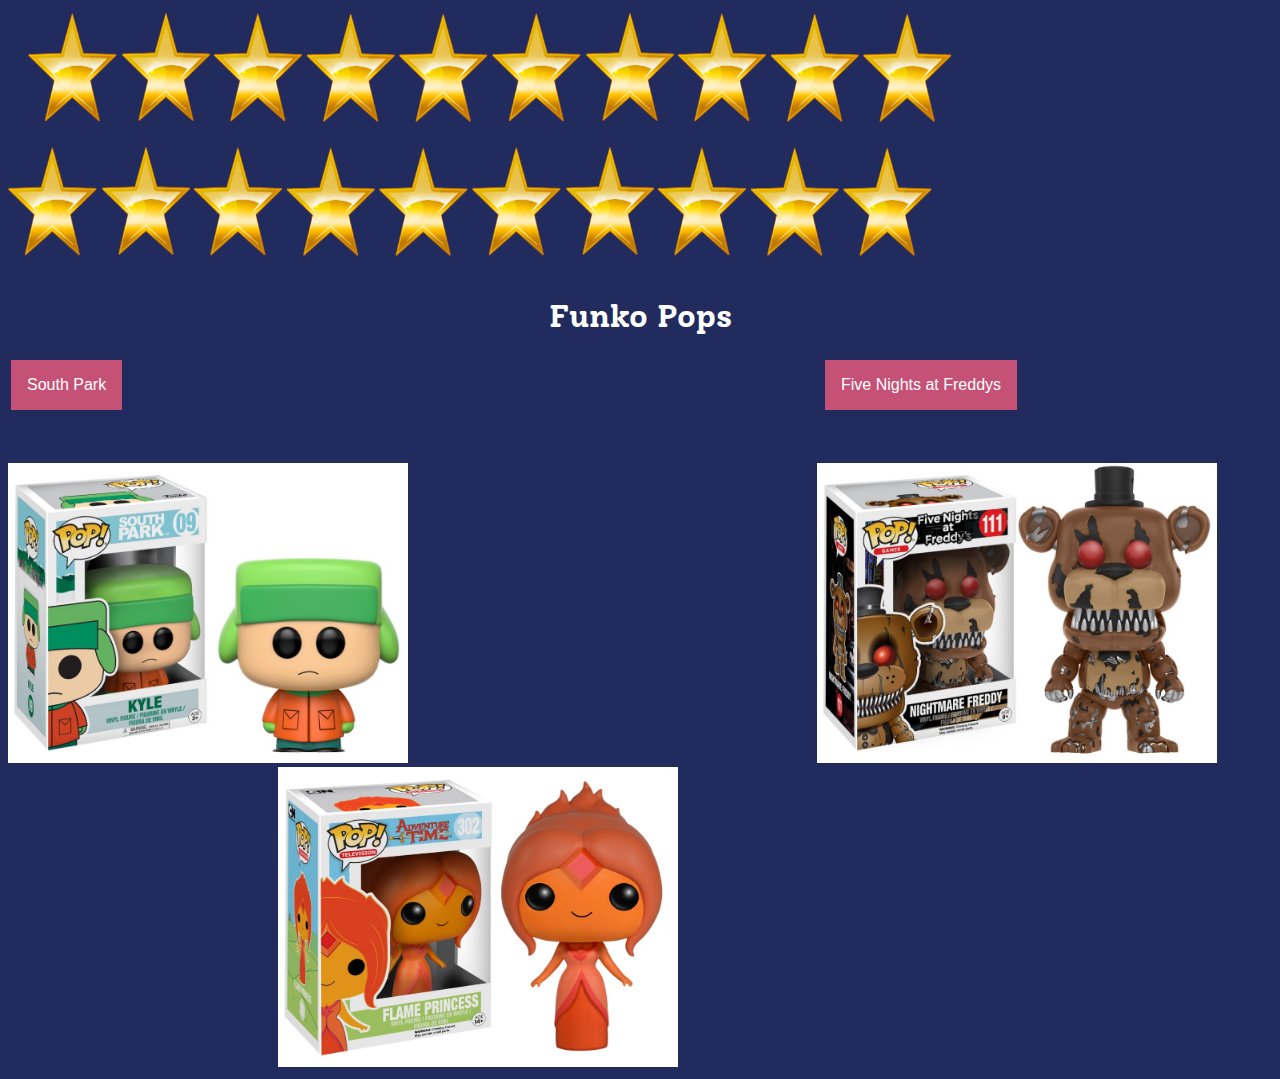
<file: index.html>
<!DOCTYPE html>
<html lang="en" dir="ltr">
  <head>
    <meta charset="utf-8">
    <title>Funko Pops</title>
    <link rel="stylesheet" href="css/style.css">
      <link href="https://fonts.googleapis.com/css?family=Solway&display=swap" rel="stylesheet">
  </head>
  <body>
      <img class="star marg" src="img/star.jpg" alt="">
        <img class="star" src="img/star.jpg" alt="">
          <img class="star" src="img/star.jpg" alt="">
            <img class="star" src="img/star.jpg" alt="">
      <h1 class="f" class="r">Funko Pops</h1>
    <table>
      <tr>
    <td>
      <div class="dropdown">
        <button class="dropbtn">South Park</button>
        <div class="dropdown-content">
          <a href="stan.html" target="_blank">Stan Marsh</a>
          <a href="eric.html" target="_blank">Eric Cartman</a>
          <a href="kenny.html" target="_blank">Kenny McCormick</a>
          <a href="kyle.html" target="_blank">Kyle Broflovski</a>
        </div>
      </div>
    </td>
    <td>
      <div class="dropdown">
        <button class="dropbtn">Five Nights at Freddys</button>
        <div class="dropdown-content">
          <a href="chi.html" target="_blank">Chica</a>
          <a href="bon.html" target="_blank">Bonnie</a>
          <a href="fox.html" target="_blank">Foxy</a>
          <a href="fred.html" target="_blank">Freddy</a>
        </div>
      </div>
    </td>
      <td>
        <div class="dropdown">
          <button class="dropbtn">Adventure Time Princesses</button>
          <div class="dropdown-content">
            <a href="lumpy.html" target="_blank">Lumpy Space Princess</a>
            <a href="bubble.html" target="_blank">Princess Bubblegum</a>
            <a href="marc.html" target="_blank">Marceline The Vampire Queen</a>
            <a href="flame.html" target="_blank">Flame Princess</a>
          </div>
        </div>
      </td>
      </tr>
    </table>
      <img class="fun" src="img/kyle.jpg" alt="">
      <img class="five" src="img/fred.jpg" alt="">
      <img class="flame" src="img/flame.jpg" alt="">
  </body>
</html>
</file>
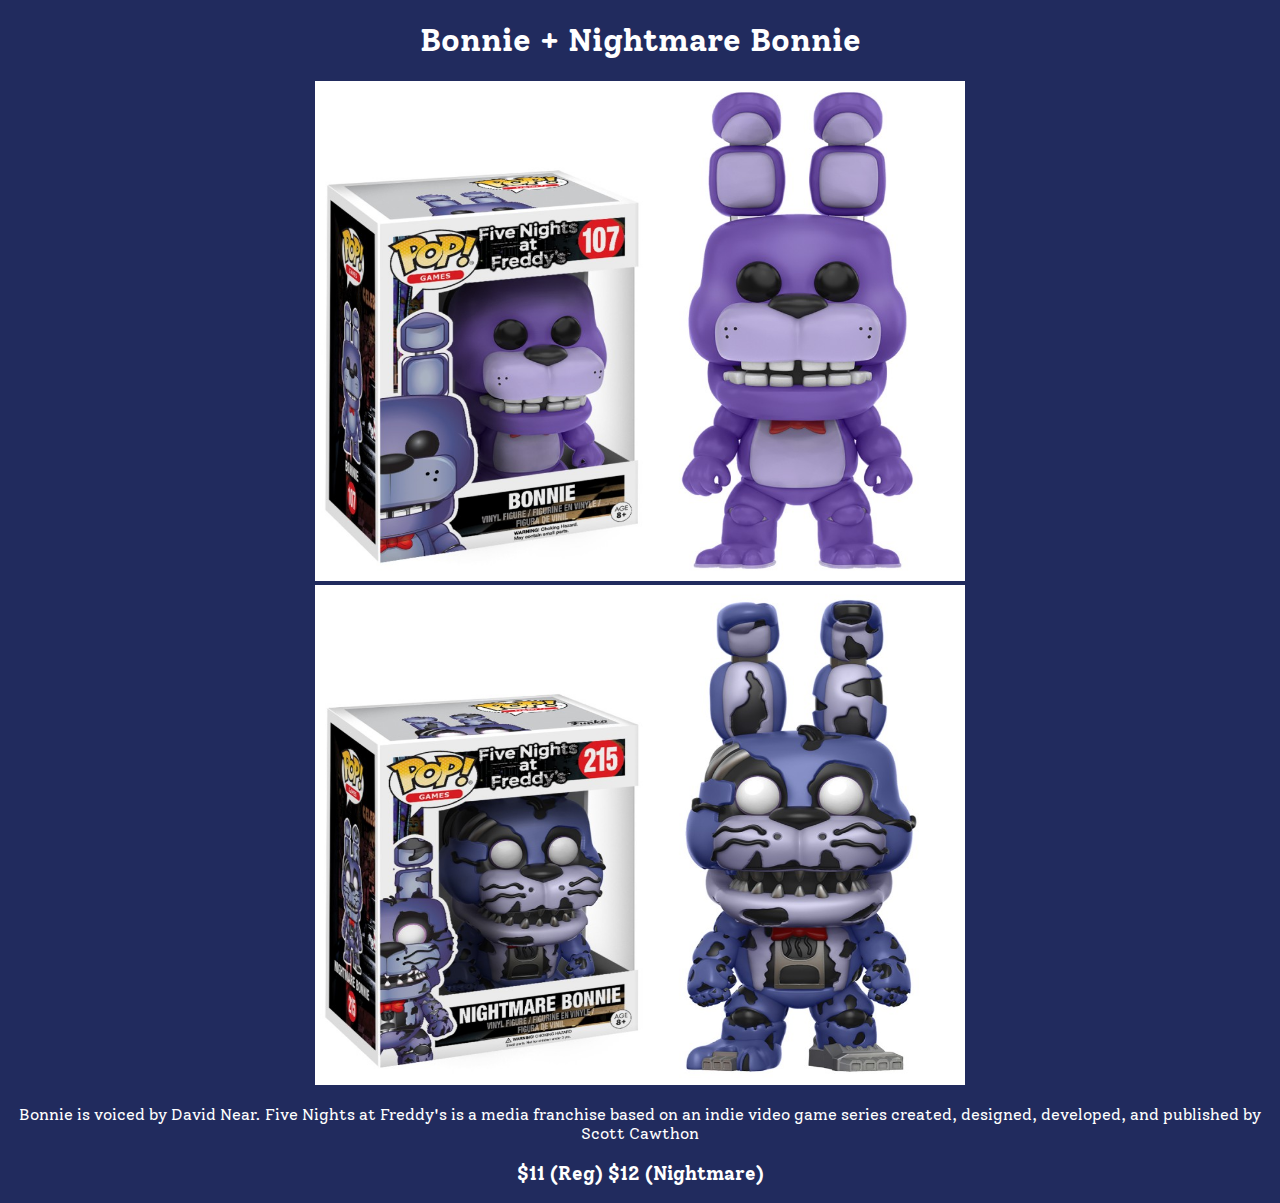
<file: bon.html>
<!DOCTYPE html>
<html lang="en" dir="ltr">
  <head>
    <meta charset="utf-8">
    <title>Bonnie</title>
    <link rel="stylesheet" href="css/style.css">
      <link href="https://fonts.googleapis.com/css?family=Solway&display=swap" rel="stylesheet">
  </head>
  <body class="s">
    <h1 class="f">Bonnie + Nightmare Bonnie</h1>
    <img class="stan" src="img/bon.jpg" alt="">
    <img class="stan" src="img/nbonnie.jpg" alt="">
    <p class="f">Bonnie is voiced by David Near. Five Nights
      at Freddy's is a media franchise based on an
      indie video game series created, designed, developed,
      and published by Scott Cawthon</p>
    <h3 class="f">$11 (Reg) $12 (Nightmare)</h3>
  </body>
</html>
</file>
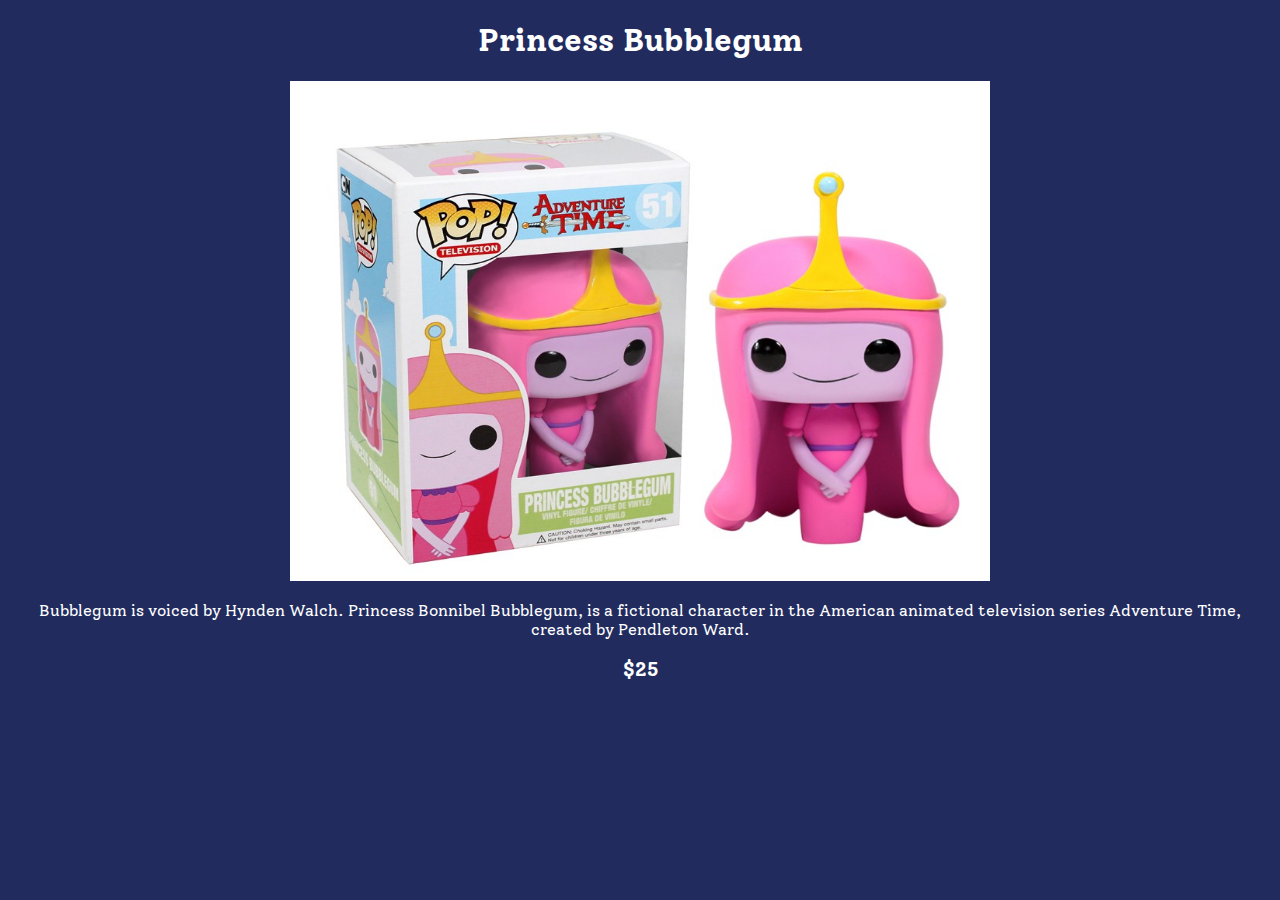
<file: bubble.html>
<!DOCTYPE html>
<html lang="en" dir="ltr">
  <head>
    <meta charset="utf-8">
    <title>Princess Bubblegum</title>
    <link rel="stylesheet" href="css/style.css">
      <link href="https://fonts.googleapis.com/css?family=Solway&display=swap" rel="stylesheet">
  </head>
  <body class="s">
    <h1 class="f">Princess Bubblegum</h1>
    <img class="adven" src="img/bubble.jpg" alt="">
    <p class="f">Bubblegum is voiced by Hynden Walch.
      Princess Bonnibel Bubblegum, is a fictional character
      in the American animated television series Adventure Time,
      created by Pendleton Ward.</p>
    <h3 class="f">$25</h3>
  </body>
</html>
</file>
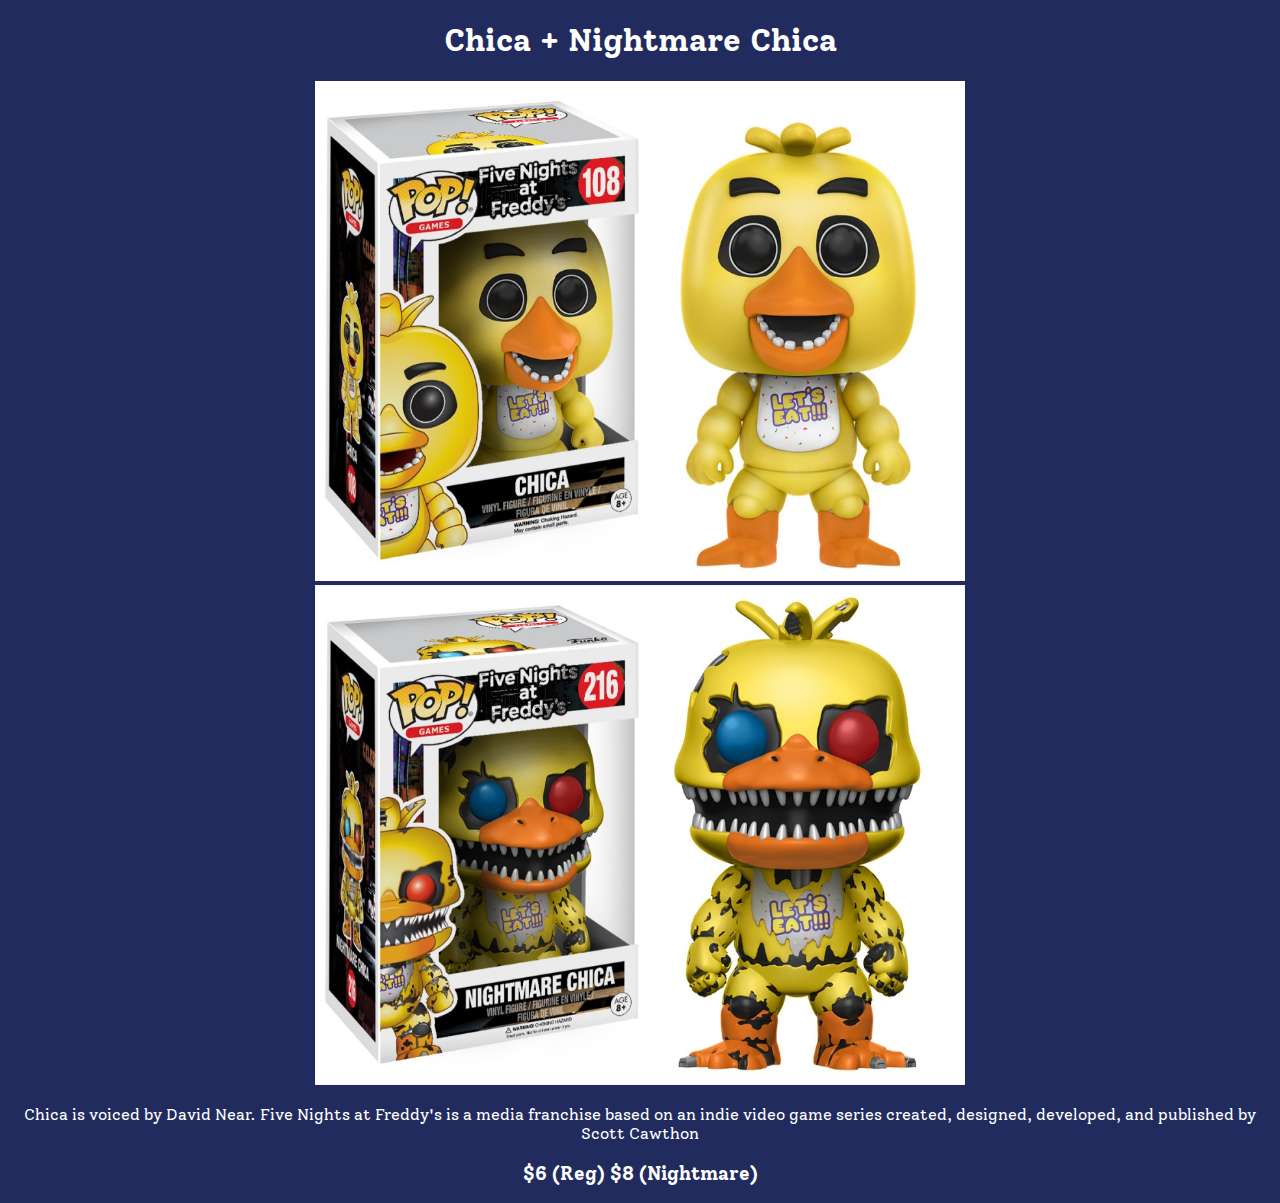
<file: chi.html>
<!DOCTYPE html>
<html lang="en" dir="ltr">
  <head>
    <meta charset="utf-8">
    <title>Chica</title>
    <link rel="stylesheet" href="css/style.css">
      <link href="https://fonts.googleapis.com/css?family=Solway&display=swap" rel="stylesheet">
  </head>
  <body class="s">
    <h1 class="f">Chica + Nightmare Chica</h1>
    <img class="stan" src="img/chica.jpg" alt="">
    <img class="stan" src="img/nchica.jpg" alt="">
    <p class="f">Chica is voiced by David Near. Five Nights
      at Freddy's is a media franchise based on an
      indie video game series created, designed, developed,
      and published by Scott Cawthon</p>
    <h3 class="f">$6 (Reg)  $8 (Nightmare)</h3>
  </body>
</html>
</file>
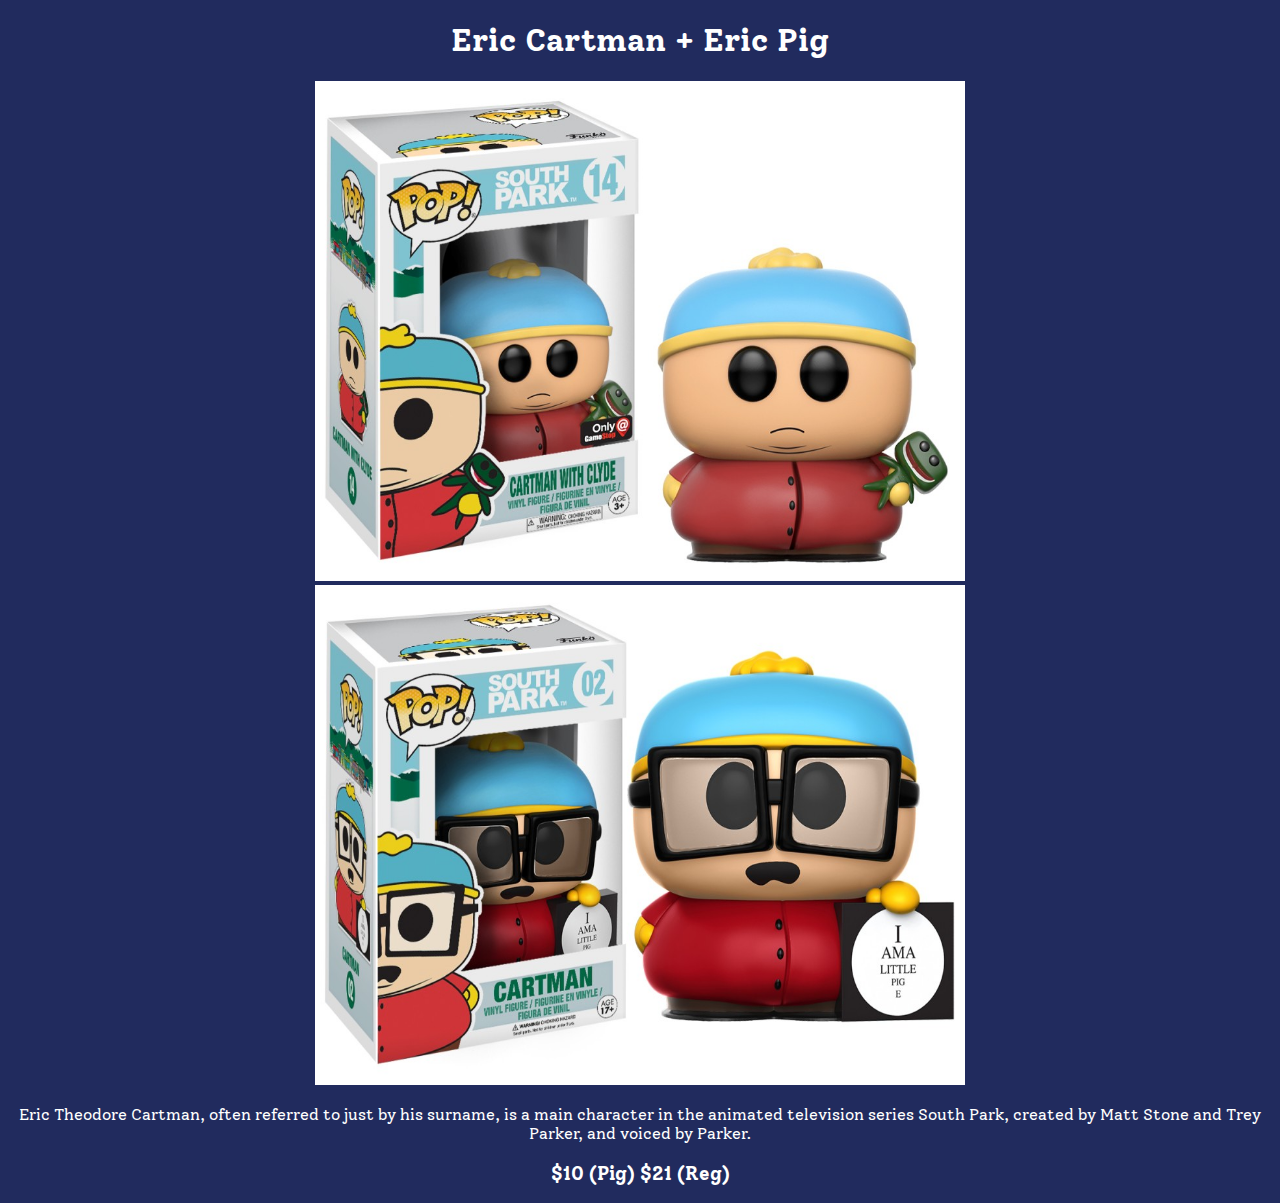
<file: eric.html>
<!DOCTYPE html>
<html lang="en" dir="ltr">
  <head>
    <meta charset="utf-8">
    <link rel="stylesheet" href="css/style.css">
    <link href="https://fonts.googleapis.com/css?family=Solway&display=swap" rel="stylesheet">
    <title>Eric Cartman</title>
  </head>
  <body class="s" >
    <h1 class="f" >Eric Cartman + Eric Pig</h1>
    <img class="stan" src="img/cartman.jpg" alt="">
    <img class="stan" src="img/pigc.jpg" alt="">
    <p class="f" >Eric Theodore Cartman, often referred to
      just by his surname, is a main character in the
      animated television series South Park, created by
      Matt Stone and Trey Parker, and voiced by Parker.</p>
      <h3 class="f" >$10 (Pig) $21 (Reg)</h3>
  </body>
</html>
</file>
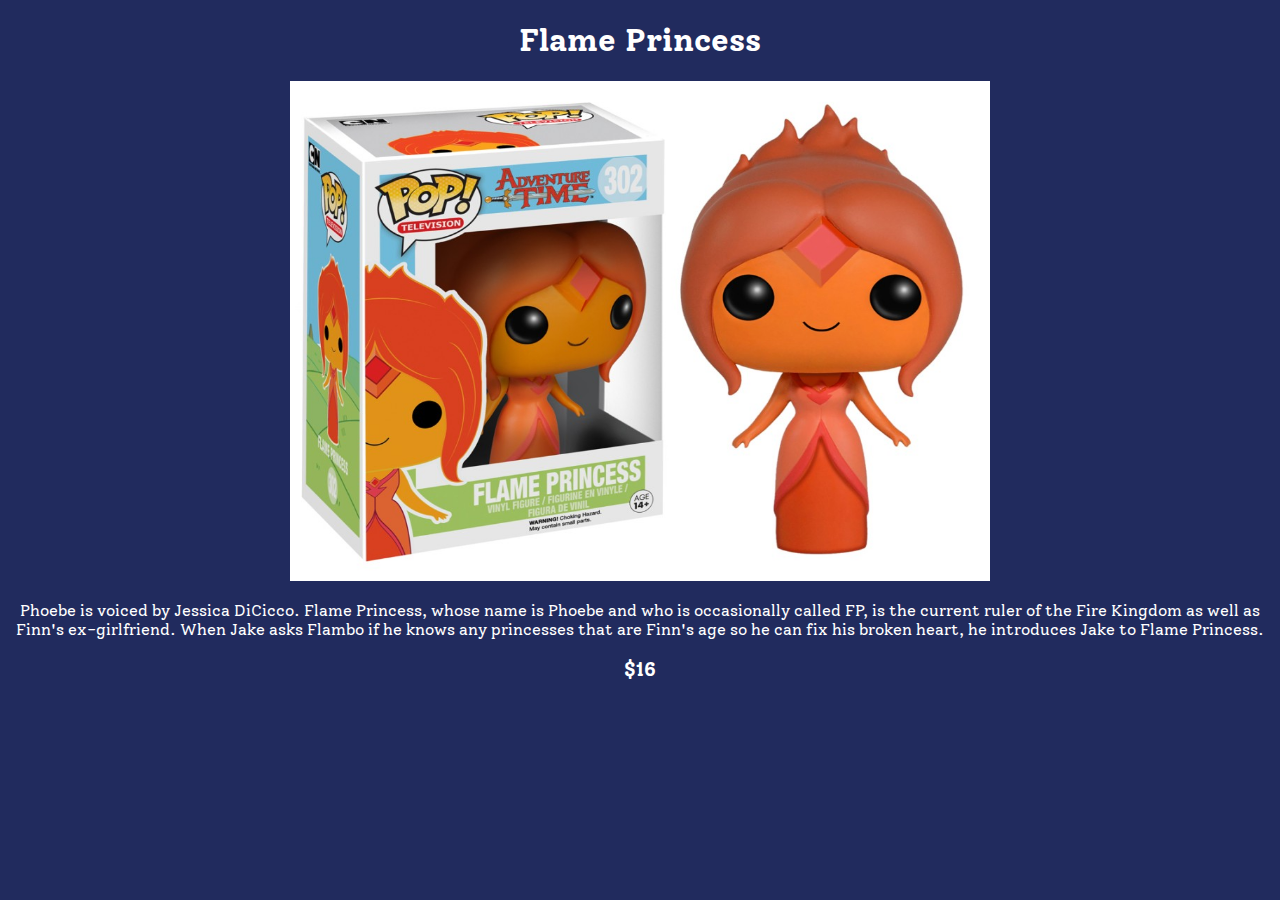
<file: flame.html>
<!DOCTYPE html>
<html lang="en" dir="ltr">
  <head>
    <meta charset="utf-8">
    <title>Flame Princess</title>
    <link rel="stylesheet" href="css/style.css">
      <link href="https://fonts.googleapis.com/css?family=Solway&display=swap" rel="stylesheet">
  </head>
  <body class="s">
    <h1 class="f">Flame Princess</h1>
    <img class="adven" src="img/flame.jpg" alt="">
    <p class="f">Phoebe is voiced by Jessica DiCicco. Flame Princess,
      whose name is Phoebe and who is occasionally called FP, is the current
      ruler of the Fire Kingdom as well as Finn's ex-girlfriend.
      When Jake asks Flambo if he knows any princesses that are Finn's
      age so he can fix his broken heart, he introduces Jake to Flame Princess.</p>
    <h3 class="f">$16</h3>
  </body>
</html>
</file>
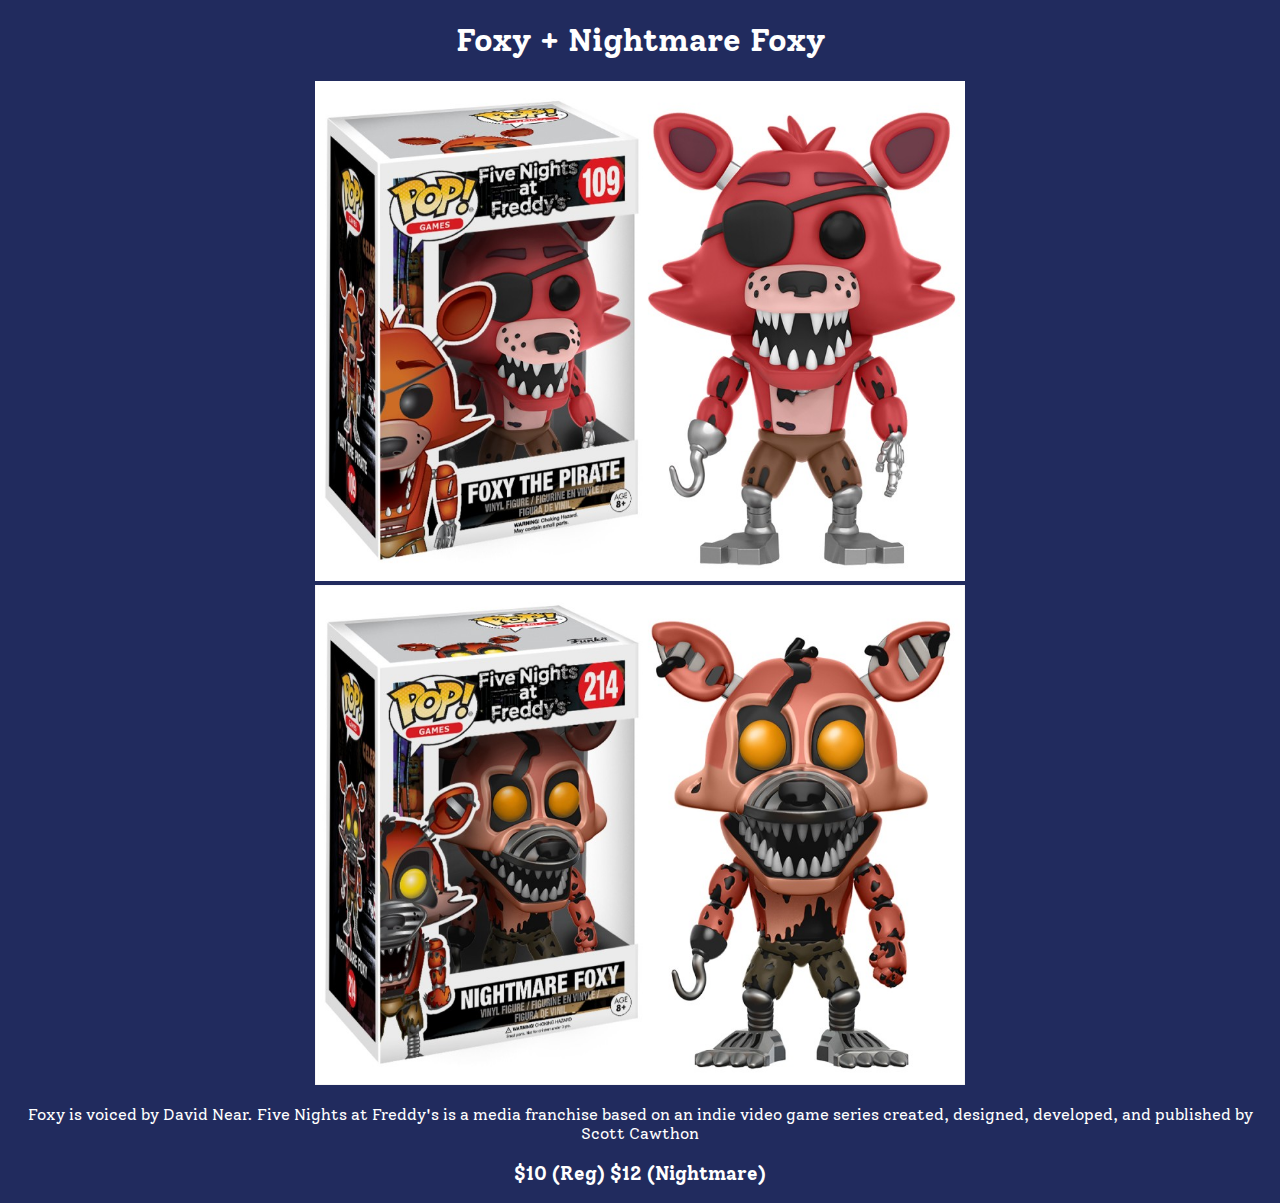
<file: fox.html>
<!DOCTYPE html>
<html lang="en" dir="ltr">
  <head>
    <meta charset="utf-8">
    <title>Foxy</title>
    <link rel="stylesheet" href="css/style.css">
      <link href="https://fonts.googleapis.com/css?family=Solway&display=swap" rel="stylesheet">
  </head>
  <body class="s">
    <h1 class="f">Foxy + Nightmare Foxy</h1>
    <img class="stan" src="img/foxy.jpg" alt="">
    <img class="stan" src="img/nfoxy.jpg" alt="">
    <p class="f">Foxy is voiced by David Near. Five Nights
      at Freddy's is a media franchise based on an
      indie video game series created, designed, developed,
      and published by Scott Cawthon</p>
    <h3 class="f">$10 (Reg) $12 (Nightmare)</h3>
  </body>
</html>
</file>
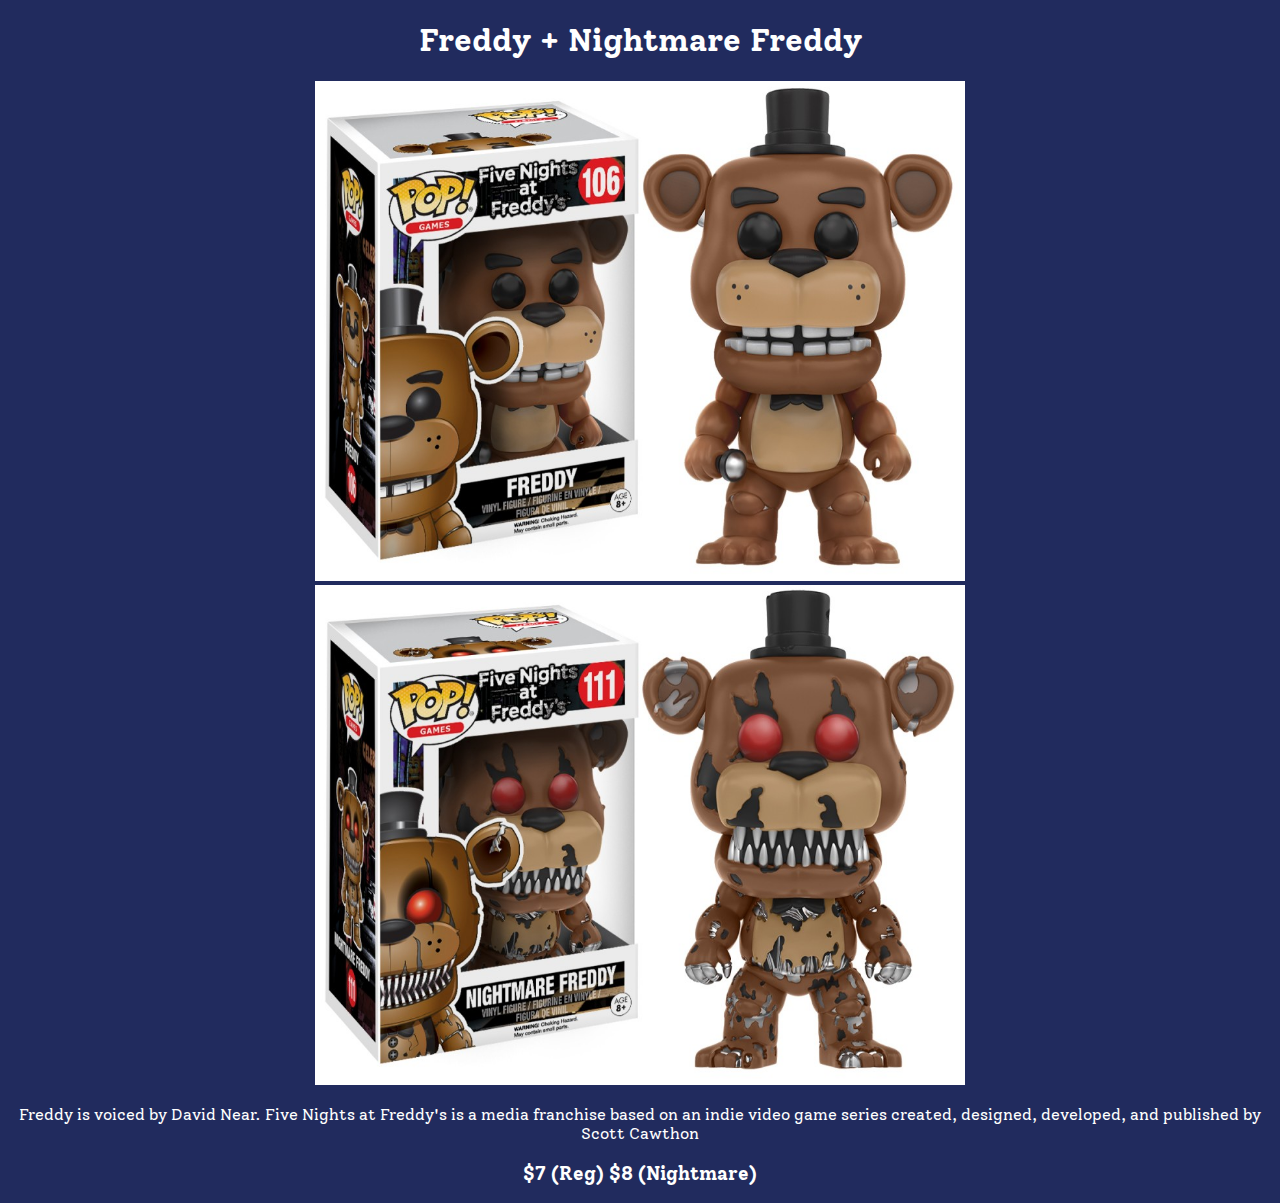
<file: fred.html>
<!DOCTYPE html>
<html lang="en" dir="ltr">
  <head>
    <meta charset="utf-8">
    <title>Freddy</title>
    <link rel="stylesheet" href="css/style.css">
      <link href="https://fonts.googleapis.com/css?family=Solway&display=swap" rel="stylesheet">
  </head>
  <body class="s">
    <h1 class="f">Freddy + Nightmare Freddy</h1>
    <img class="stan" src="img/freddy.jpg" alt="">
    <img class="stan" src="img/fred.jpg" alt="">
    <p class="f">Freddy is voiced by David Near. Five Nights
      at Freddy's is a media franchise based on an
      indie video game series created, designed, developed,
      and published by Scott Cawthon</p>
    <h3 class="f">$7 (Reg)  $8 (Nightmare)</h3>
  </body>
</html>
</file>
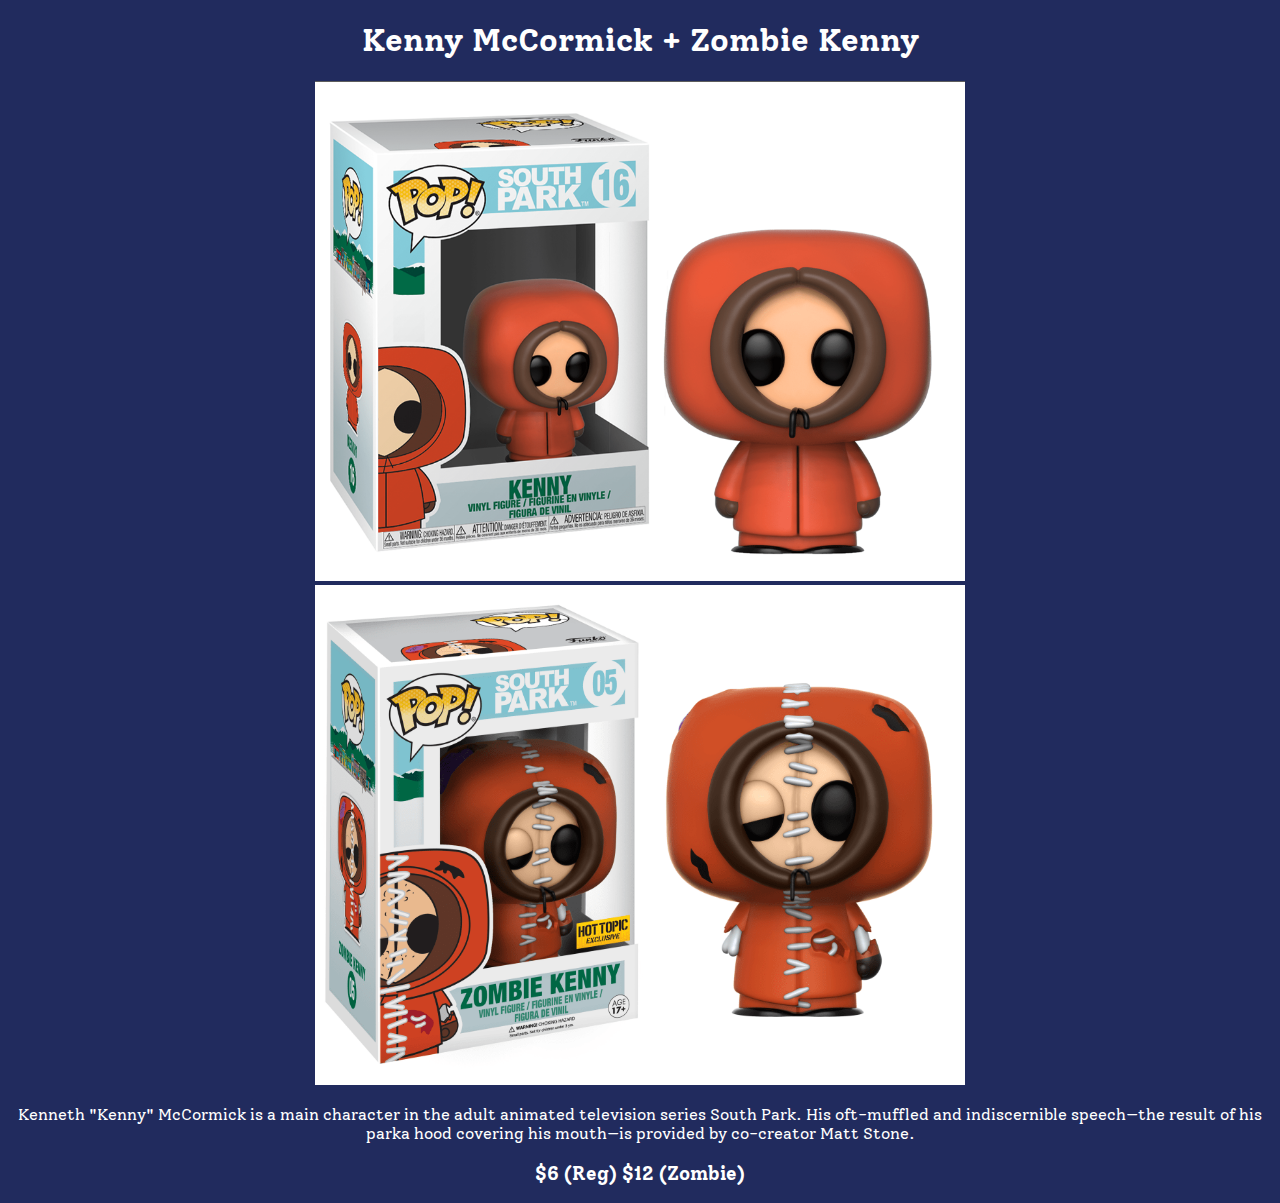
<file: kenny.html>
<!DOCTYPE html>
<html lang="en" dir="ltr">
  <head>
    <meta charset="utf-8">
    <link rel="stylesheet" href="css/style.css">
    <title>Kenny McCormick</title>
    <link href="https://fonts.googleapis.com/css?family=Solway&display=swap" rel="stylesheet">
  </head>
  <body class="ken">
      <h1 class="f" >Kenny McCormick + Zombie Kenny</h1>
        <img class="stan ken" src="img/kenny.jpg" alt="">
        <img class="stan ken" src="img/zomken.jpg" alt="">
      <p class="f" >Kenneth "Kenny" McCormick is a main character in the adult
      animated television series South Park. His oft-muffled and indiscernible
      speech—the result of his parka hood covering his mouth—is provided by
      co-creator Matt Stone.</p>
        <h3 class="f">$6 (Reg)  $12 (Zombie)</h3>
  </body>
</html>
</file>
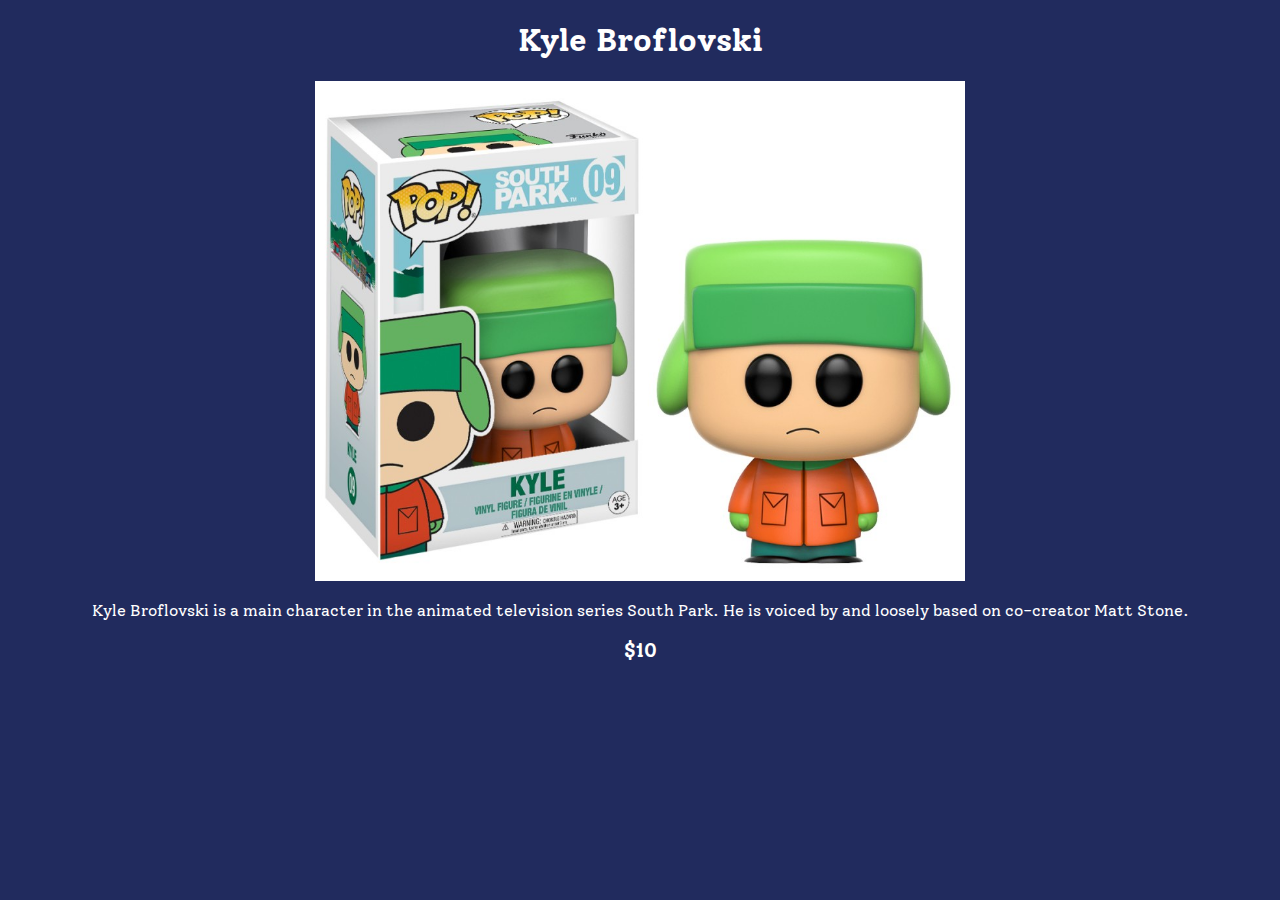
<file: kyle.html>
<!DOCTYPE html>
<html lang="en" dir="ltr">
  <head>
    <meta charset="utf-8">
    <title>Kyle Broflovski</title>
    <link rel="stylesheet" href="css/style.css">
      <link href="https://fonts.googleapis.com/css?family=Solway&display=swap" rel="stylesheet">
  </head>
  <body class="s">
    <h1 class="f">Kyle Broflovski</h1>
    <img class="stan" src="img/kyle.jpg" alt="">
    <p class="f">Kyle Broflovski is a main character in the
      animated television series South Park. He is
      voiced by and loosely based on co-creator Matt Stone.</p>
      <h3 class="f">$10</h3>
  </body>
</html>
</file>
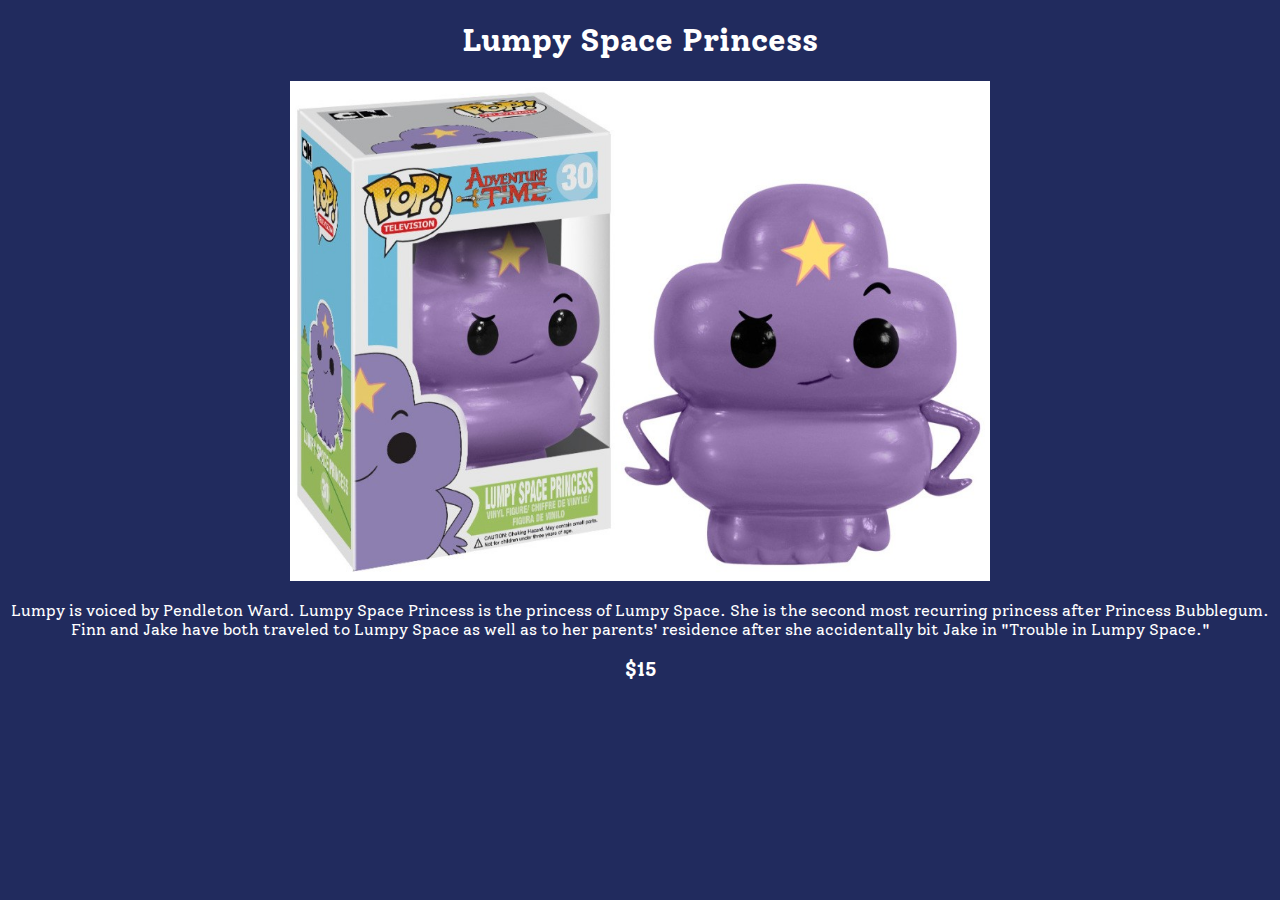
<file: lumpy.html>
<!DOCTYPE html>
<html lang="en" dir="ltr">
  <head>
    <meta charset="utf-8">
    <title>Lumpy Space Princess</title>
    <link rel="stylesheet" href="css/style.css">
      <link href="https://fonts.googleapis.com/css?family=Solway&display=swap" rel="stylesheet">
  </head>
  <body class="s">
    <h1 class="f">Lumpy Space Princess</h1>
    <img class="adven" src="img/lumpy.jpg" alt="">
    <p class="f">Lumpy is voiced by Pendleton Ward.
      Lumpy Space Princess is the princess of Lumpy Space.
      She is the second most recurring princess after
      Princess Bubblegum. Finn and Jake have both traveled to
      Lumpy Space as well as to her parents' residence after
      she accidentally bit Jake in "Trouble in Lumpy Space."</p>
    <h3 class="f">$15</h3>
  </body>
</html>
</file>
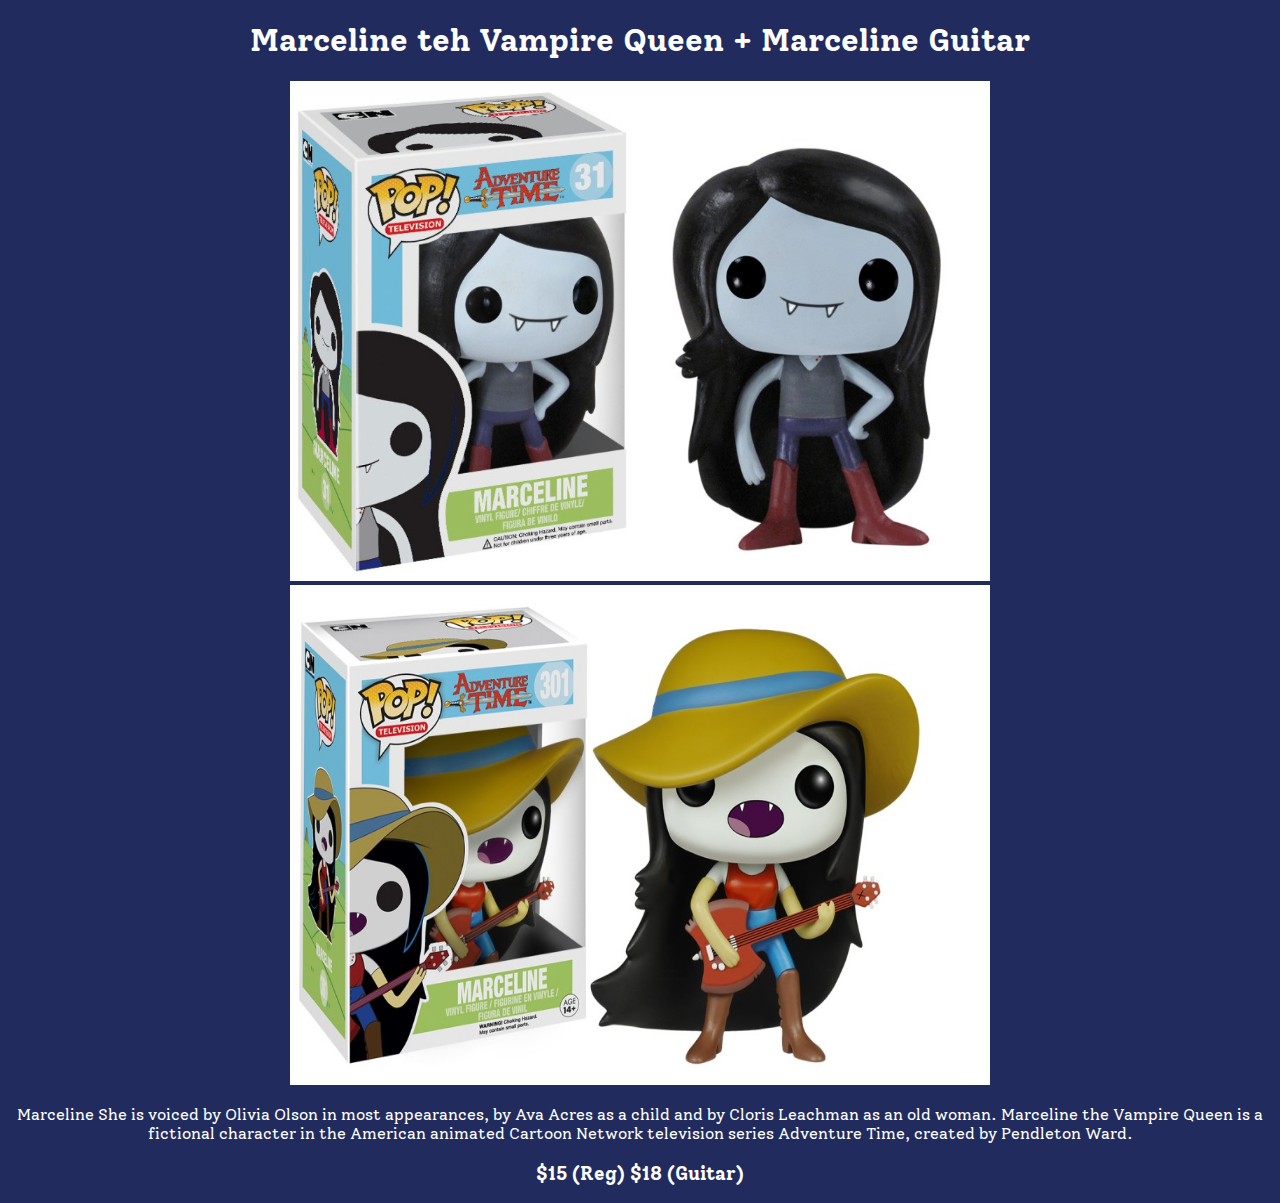
<file: marc.html>
<!DOCTYPE html>
<html lang="en" dir="ltr">
  <head>
    <meta charset="utf-8">
    <title>Marceline the Vampire Queen</title>
    <link rel="stylesheet" href="css/style.css">
      <link href="https://fonts.googleapis.com/css?family=Solway&display=swap" rel="stylesheet">
  </head>
  <body class="s">
    <h1 class="f">Marceline teh Vampire Queen + Marceline Guitar</h1>
    <img class="adven" src="img/marceline.jpg" alt="">
    <img class="adven" src="img/gmarceline.jpg" alt="">
    <p class="f">Marceline She is voiced by Olivia Olson in most appearances,
      by Ava Acres as a child and by Cloris Leachman as an old woman.
      Marceline the Vampire Queen is a fictional character in the American
      animated Cartoon Network television series Adventure Time, created by
      Pendleton Ward.</p>
    <h3 class="f">$15 (Reg) $18 (Guitar)</h3>
  </body>
</html>
</file>
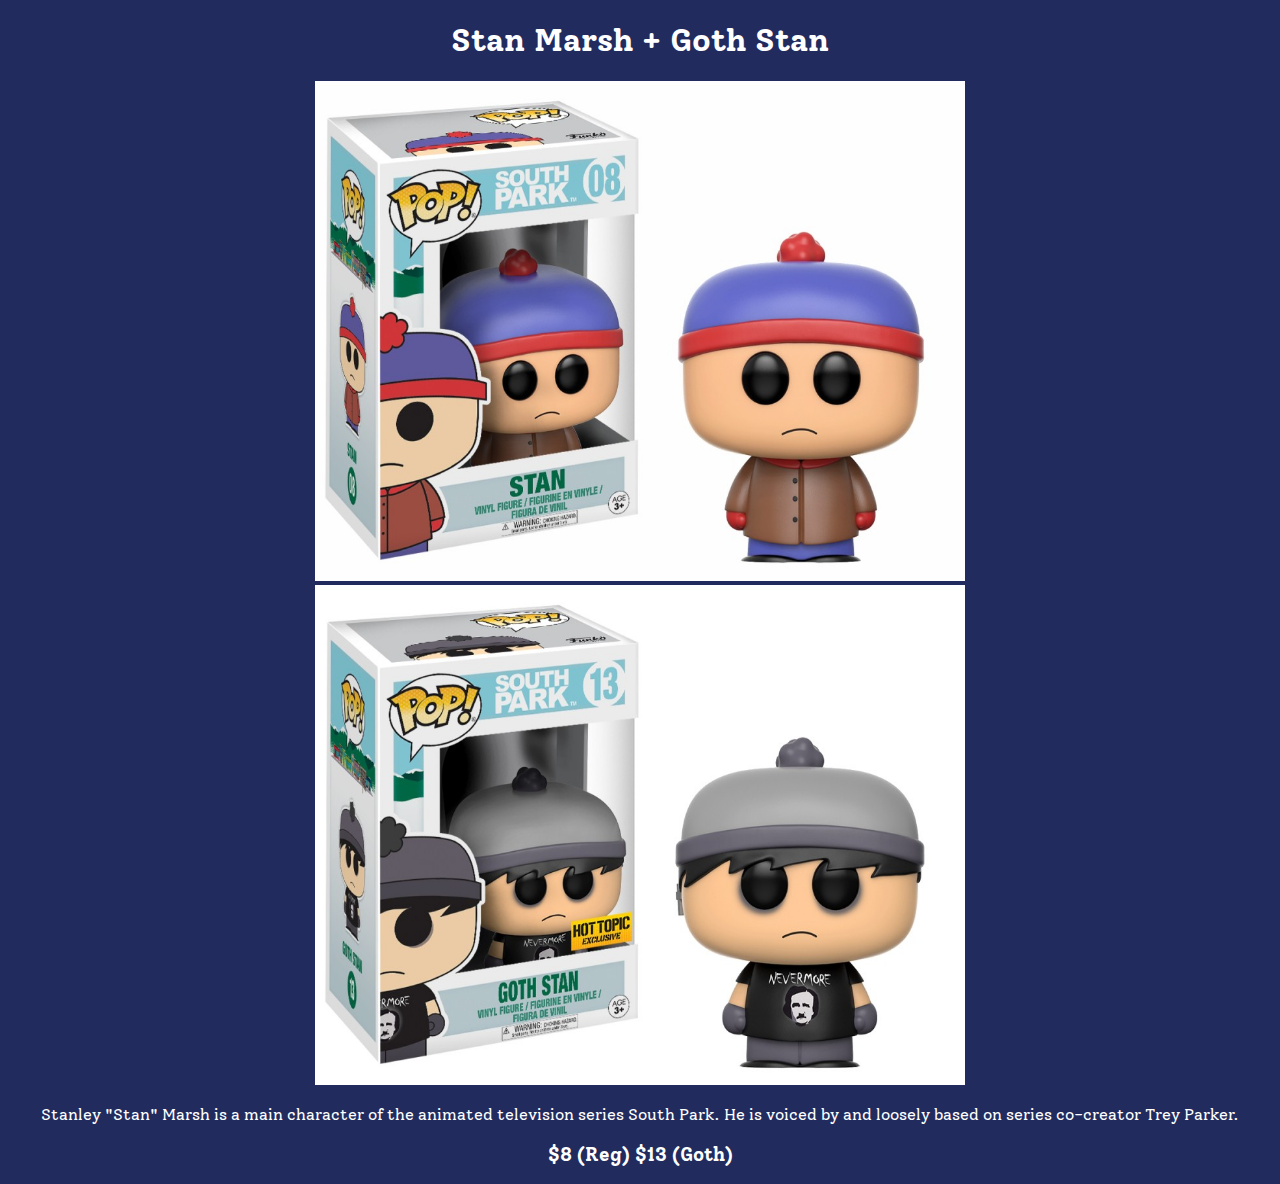
<file: stan.html>
<!DOCTYPE html>
<html lang="en" dir="ltr">
  <head>
    <meta charset="utf-8">
    <title>Stan Marsh</title>
    <link rel="stylesheet" href="css/style.css">
    <link href="https://fonts.googleapis.com/css?family=Solway&display=swap" rel="stylesheet">
  </head>
  <body class="s">
    <h1 class="f">Stan Marsh + Goth Stan</h1>
    <img class="stan" src="img/stan.jpg" alt="">
    <img class="stan" src="img/goth.jpg" alt="">
    <p class="f">Stanley "Stan" Marsh is a main character
      of the animated television series South Park.
      He is voiced by and loosely based on series co-creator Trey Parker.
    </p>
      <h3 class="f">$8 (Reg)  $13 (Goth)</h3>
  </body>
</html>
</file>
<file: css/style.css>
.fun {
  height: 300px;
  width: 400px;
  margin-top:50px;
}
.five {
  margin-left: 405px;
  height: 300px;
  width: 400px;
}
.flame {
  margin-left: 270px;
  height: 300px;
  width: 400px;
}
.dropbtn {
  background-color: #C65176;
  color: white;
  padding: 16px;
  font-size: 16px;
  border: none;
}
.dropdown {
  /*position: fixed */
  display: inline-block;
}
td {
  min-width: 810px;
}
.dropdown-content {
  display: none;
  background-color: #5B3158;
  min-width: 160px;
}
.dropdown-content a {
  color: white;
  padding: 12px 16px;
  text-decoration: none;
  display: block;
}
.dropdown-content a:hover {
  background-color: #F9A293;
}
.dropdown:hover .dropdown-content {
  display: block;
}
.dropdown:hover .dropbtn {
  background-color: #F95473;
}
.stan {
  height: 500px;
  width: 650px;
}
.s {
  text-align: center;
}
.f {
  font-family: 'Solway', serif;
  text-align: center;
  color: white;
}
body {
  background-color: #212B5E;
}
.star {
  width: 460px;
  height: 130px;
}
.marg {
  margin-left: 20px
}
.adven {
  height: 500px;
  width: 700px;
}
.ken {
  text-align: center;
}
</file>
